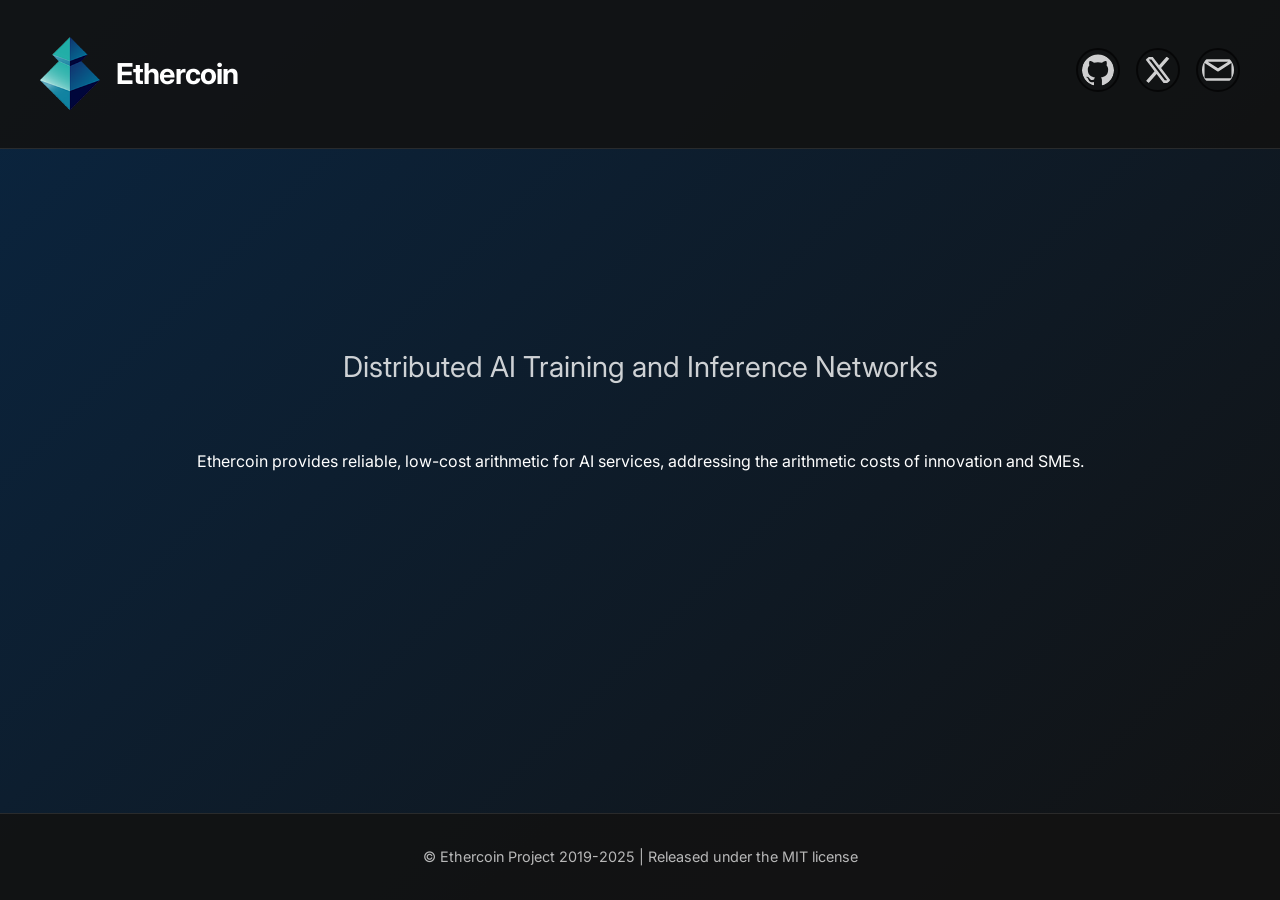
<file: index.html>
<!DOCTYPE html>
<html lang="en">
<head>
  <meta charset="UTF-8">
  <meta name="viewport" content="width=device-width, initial-scale=1.0, maximum-scale=1.0, user-scalable=no, viewport-fit=cover">
  <title>Ethercoin - Distributed AI Networks</title>
  <link rel="icon" type="image/png" href="Ethercoin_LOGO.png">
  <link rel="stylesheet" href="style.css">
  <link href="https://fonts.googleapis.com/css2?family=Inter:wght@400;500;700&display=swap" rel="stylesheet">
</head>
<body>
  <header>
    <div class="header-content">
      <a href="https://ethercoin.org" class="logo-link">
        <img src="Ethercoin_LOGO.png" alt="Ethercoin Logo" class="logo" loading="lazy">
        <h1>Ethercoin</h1>
      </a>
      <section class="social-links">
        <ul>
          <li>
            <a href="https://github.com/ethercoincom" target="_blank">
              <img src="github-icon.svg" alt="GitHub" class="social-icon" loading="lazy">
            </a>
          </li>
          <li>
            <a href="https://x.com/ethercoinorg" target="_blank">
              <img src="[data-uri]" alt="Twitter" class="social-icon" loading="lazy">
            </a>
          </li>
          <li>
            <a href="mailto:press@ethercoin.org">
              <img src="email-icon.svg" alt="Email" class="social-icon" loading="lazy">
            </a>
          </li>
        </ul>
      </section>
    </div>
  </header>

  <main>
    <section class="intro">
      <h2 class="tagline">Distributed AI Training and Inference Networks</h2>
      <p>Ethercoin provides reliable, low-cost arithmetic for AI services, addressing the arithmetic costs of innovation and SMEs.</p>
    </section>
  </main>

  <footer>
    <div class="footer-content">
      <p>© Ethercoin Project 2019-2025 | Released under the MIT license</p>
    </div>
  </footer>
</body>
</html>
</file>
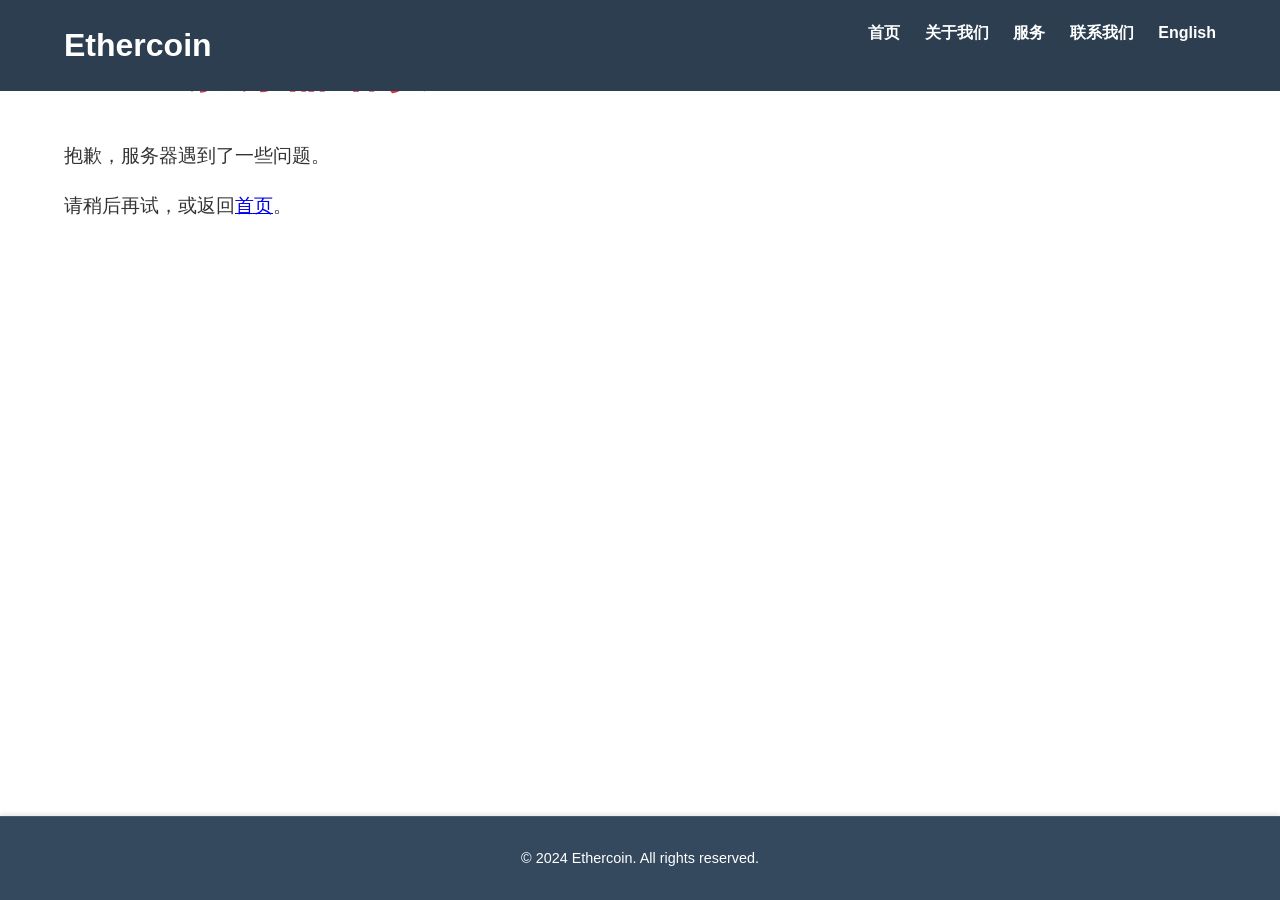
<file: 50x.html>
<!DOCTYPE html>
<html lang="zh-CN">
<head>
    <meta charset="UTF-8">
    <meta name="viewport" content="width=device-width, initial-scale=1.0">
    <title>服务器错误</title>
    <link rel="stylesheet" href="css/style.css">
</head>
<body>
    <header>
        <div class="container">
            <h1>Ethercoin</h1>
            <nav>
                <ul>
                    <li><a href="/">首页</a></li>
                    <li><a href="/about">关于我们</a></li>
                    <li><a href="/services">服务</a></li>
                    <li><a href="/contact">联系我们</a></li>
                    <li><a href="#" class="lang-switch" data-lang="en">English</a></li>
                </ul>
            </nav>
        </div>
    </header>

    <main>
        <div class="container">
            <h1 style="color: #dc3545; font-size: 3em;">500 - 服务器错误</h1>
            <p style="font-size: 1.2em;">抱歉，服务器遇到了一些问题。</p>
            <p style="font-size: 1.2em;">请稍后再试，或返回<a href="/">首页</a>。</p>
        </div>
    </main>

    <footer>
        <div class="container">
            <p>&copy; 2024 Ethercoin. All rights reserved.</p>
        </div>
    </footer>

    <script src="js/main.js"></script>
</body>
</html>
</file>
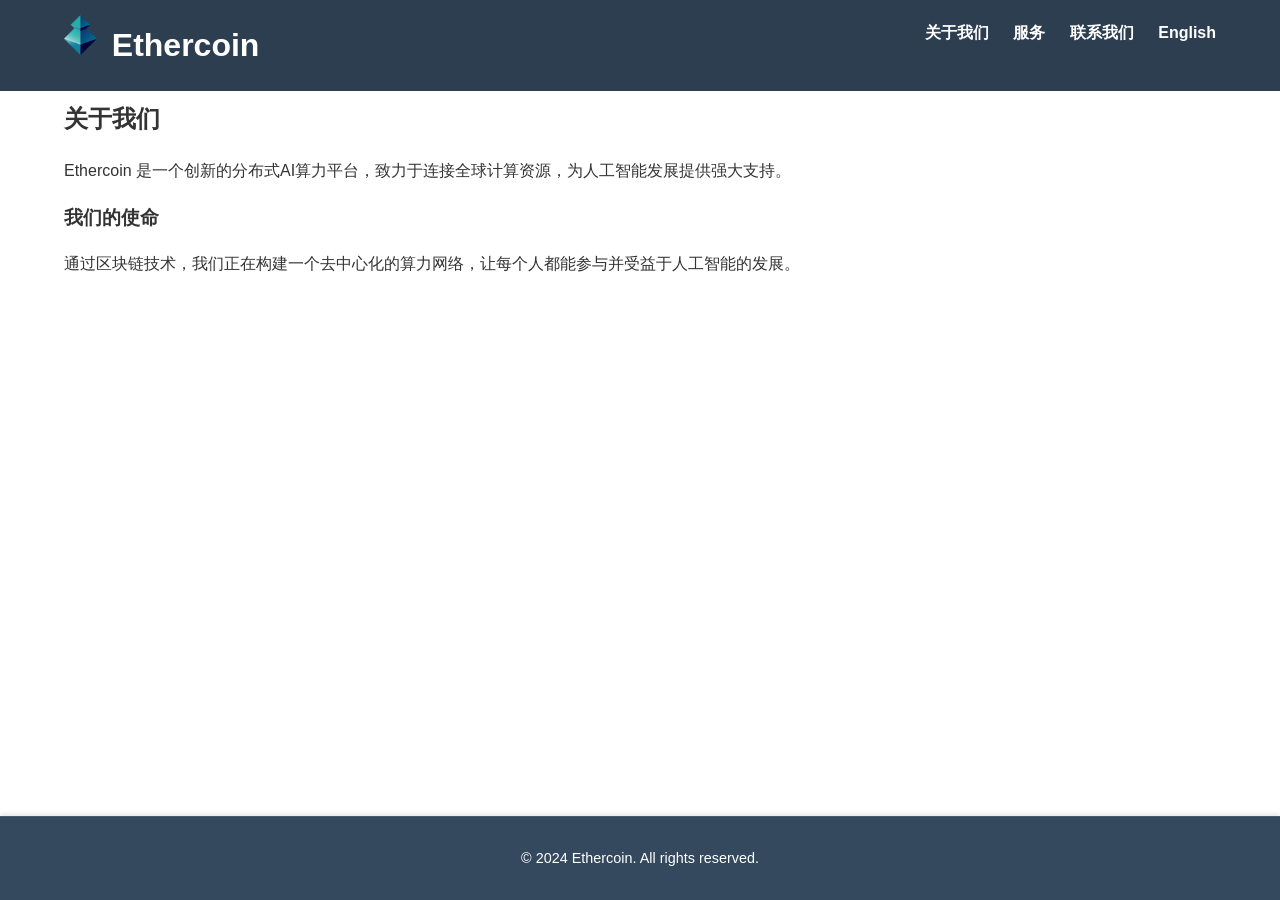
<file: about.html>
<!DOCTYPE html>
<html lang="zh-CN">
<head>
    <meta charset="UTF-8">
    <meta name="viewport" content="width=device-width, initial-scale=1.0">
    <title>关于我们 - Ethercoin</title>
    <link rel="stylesheet" href="css/style.css">
</head>
<body>
    <header>
        <div class="container">
            <img src="images/Ethercoin_LOGO.png" alt="Ethercoin Logo" class="header-logo">
            <h1><a href="index.html">Ethercoin</a></h1>
            <nav>
                <ul>
                    <li><a href="about.html">关于我们</a></li>
                    <li><a href="services.html">服务</a></li>
                    <li><a href="contact.html">联系我们</a></li>
                    <li><a href="index-en.html" class="lang-switch">English</a></li>
                </ul>
            </nav>
        </div>
    </header>

    <main>
        <section class="content-section">
            <div class="container">
                <h2>关于我们</h2>
                <p>Ethercoin 是一个创新的分布式AI算力平台，致力于连接全球计算资源，为人工智能发展提供强大支持。</p>
                
                <h3>我们的使命</h3>
                <p>通过区块链技术，我们正在构建一个去中心化的算力网络，让每个人都能参与并受益于人工智能的发展。</p>

            </div>
        </section>
    </main>

    <footer>
        <div class="container">
            <p>&copy; 2024 Ethercoin. All rights reserved.</p>
        </div>
    </footer>

    <script src="js/main.js"></script>
</body>
</html>
</file>
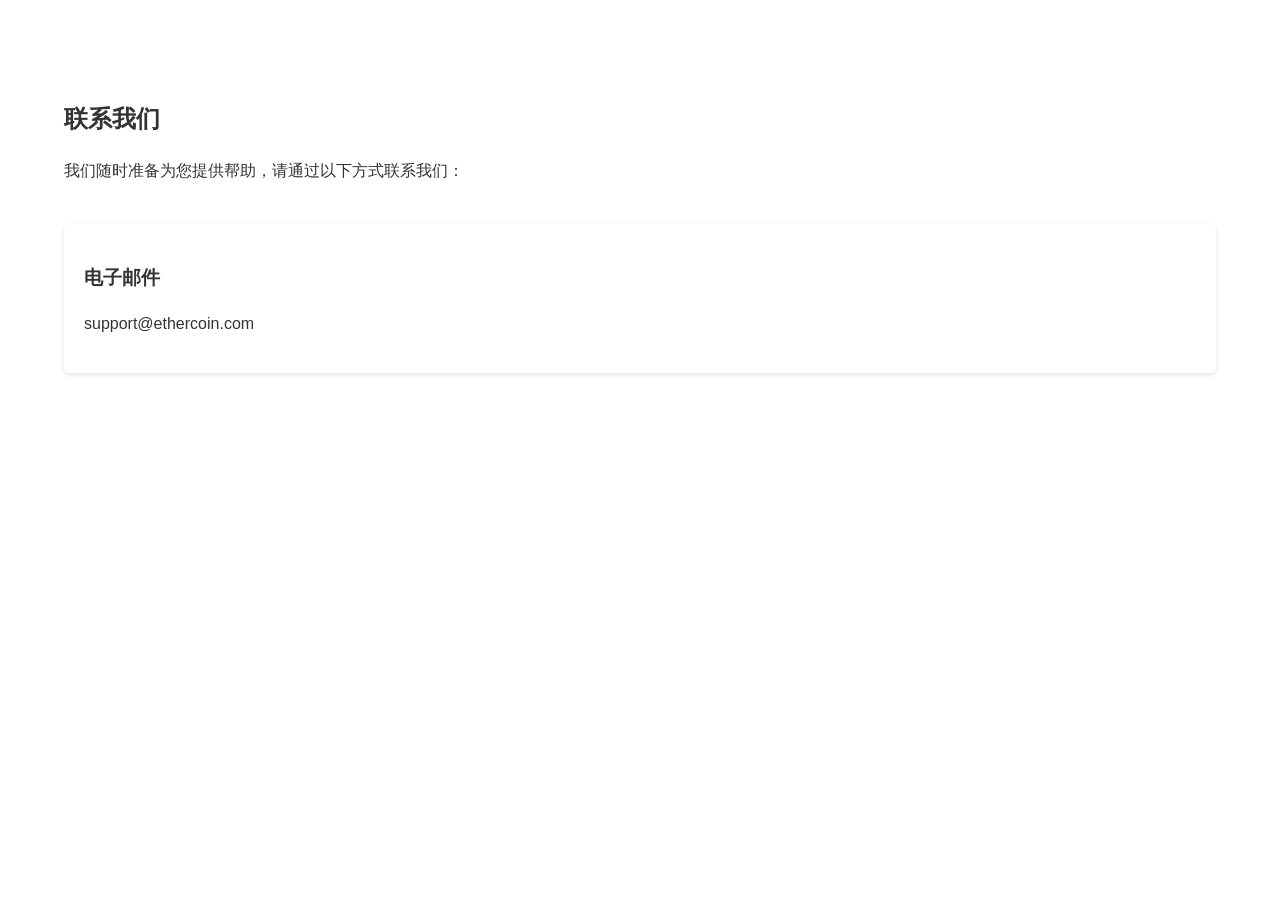
<file: contact.html>
<!DOCTYPE html>
<html lang="zh-CN">
<head>
    <meta charset="UTF-8">
    <meta name="viewport" content="width=device-width, initial-scale=1.0">
    <title>联系我们 - Ethercoin</title>
    <link rel="stylesheet" href="css/style.css">
</head>
<body>
    <main>
        <section class="content-section">
            <div class="container">
                <h2>联系我们</h2>
                <p>我们随时准备为您提供帮助，请通过以下方式联系我们：</p>
                
                <div class="contact-info">
                    <div class="contact-method">
                        <h3>电子邮件</h3>
                        <p>support@ethercoin.com</p>
                    </div>
                </div>
            </div>
        </section>
    </main>

    <script src="js/main.js"></script>
</body>
</html>
</file>
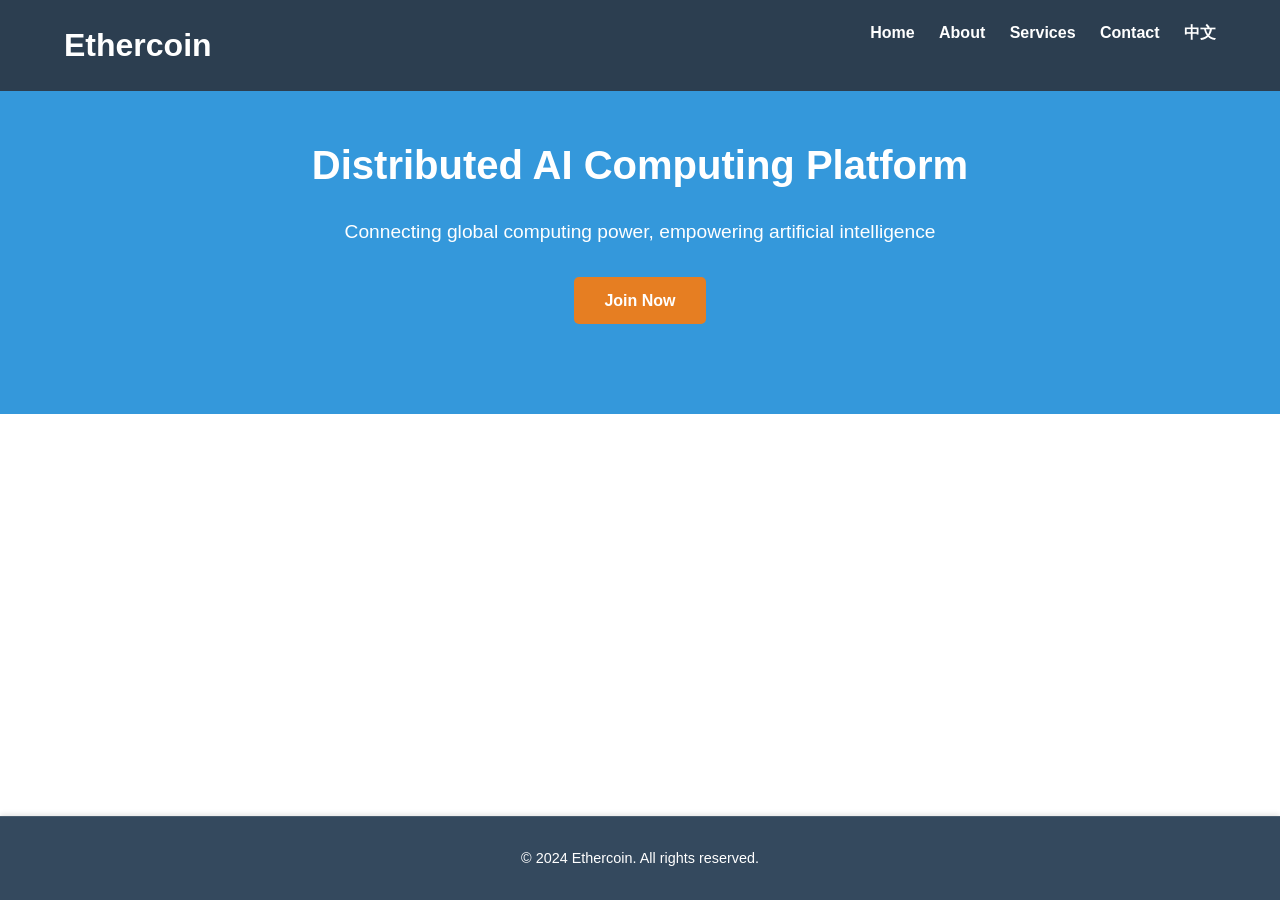
<file: index-en.html>
<!DOCTYPE html>
<html lang="en">
<head>
    <meta charset="UTF-8">
    <meta name="viewport" content="width=device-width, initial-scale=1.0">
    <title>Ethercoin - Distributed AI Computing Platform</title>
    <link rel="stylesheet" href="css/style.css">
</head>
<body>
    <header>
        <div class="container">
            <h1>Ethercoin</h1>
            <nav>
                <ul>
                    <li><a href="/">Home</a></li>
                    <li><a href="/about">About</a></li>
                    <li><a href="/services">Services</a></li>
                    <li><a href="/contact">Contact</a></li>
                    <li><a href="index.html" class="lang-switch">中文</a></li>
                </ul>
            </nav>
        </div>
    </header>

    <section class="hero">
        <div class="container">
            <h2>Distributed AI Computing Platform</h2>
            <p>Connecting global computing power, empowering artificial intelligence</p>
            <a href="/register" class="cta-button">Join Now</a>
        </div>
    </section>

    <footer>
        <div class="container">
            <p>&copy; 2024 Ethercoin. All rights reserved.</p>
        </div>
    </footer>

    <script src="js/main.js"></script>
</body>
</html>
</file>
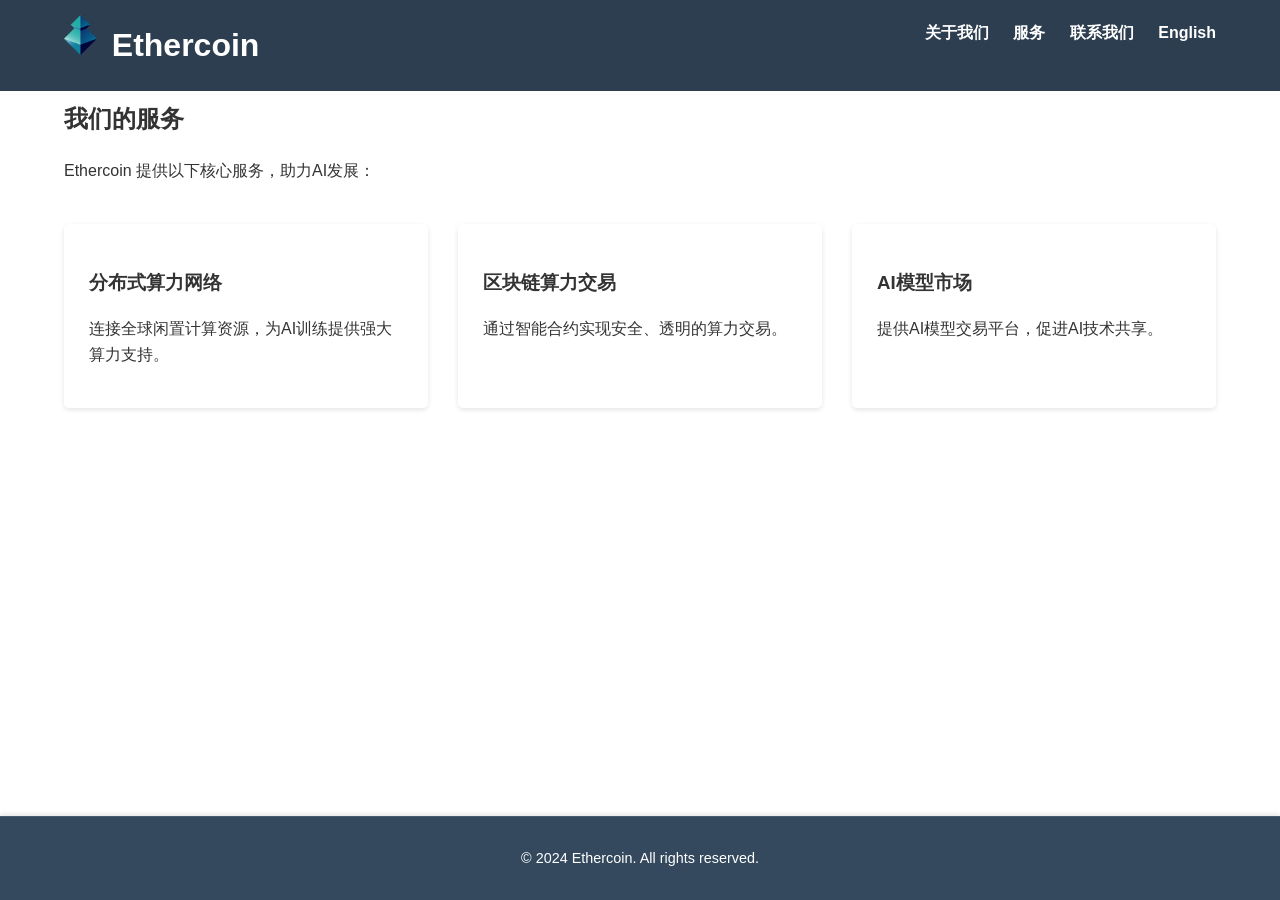
<file: services.html>
<!DOCTYPE html>
<html lang="zh-CN">
<head>
    <meta charset="UTF-8">
    <meta name="viewport" content="width=device-width, initial-scale=1.0">
    <title>服务 - Ethercoin</title>
    <link rel="stylesheet" href="css/style.css">
</head>
<body>
    <header>
        <div class="container">
            <img src="images/Ethercoin_LOGO.png" alt="Ethercoin Logo" class="header-logo">
            <h1><a href="/">Ethercoin</a></h1>
            <nav>
                <ul>
                    <li><a href="/about">关于我们</a></li>
                    <li><a href="/services">服务</a></li>
                    <li><a href="/contact">联系我们</a></li>
                    <li><a href="#" class="lang-switch" data-lang="en">English</a></li>
                </ul>
            </nav>
        </div>
    </header>

    <main>
        <section class="content-section">
            <div class="container">
                <h2>我们的服务</h2>
                <p>Ethercoin 提供以下核心服务，助力AI发展：</p>
                
                <div class="service-list">
                    <div class="service-item">
                        <h3>分布式算力网络</h3>
                        <p>连接全球闲置计算资源，为AI训练提供强大算力支持。</p>
                    </div>
                    <div class="service-item">
                        <h3>区块链算力交易</h3>
                        <p>通过智能合约实现安全、透明的算力交易。</p>
                    </div>
                    <div class="service-item">
                        <h3>AI模型市场</h3>
                        <p>提供AI模型交易平台，促进AI技术共享。</p>
                    </div>
                </div>
            </div>
        </section>
    </main>

    <footer>
        <div class="container">
            <p>&copy; 2024 Ethercoin. All rights reserved.</p>
        </div>
    </footer>

    <script src="js/main.js"></script>
</body>
</html>
</file>
<file: style.css>
/* General Styles */
body {
  font-family: 'Inter', -apple-system, BlinkMacSystemFont, sans-serif;
  line-height: 1.6;
  margin: 0;
  padding: 0;
  background: linear-gradient(135deg, #0a2540 0%, #121212 100%);
  color: #ffffff;
  min-height: 100vh;
  display: flex;
  flex-direction: column;
}

/* Header Styles */
header {
  padding: 2rem;
  background: rgba(18, 18, 18, 0.9);
  border-bottom: 1px solid rgba(255, 255, 255, 0.1);
}

.header-content {
  max-width: 1200px;
  margin: 0 auto;
  display: flex;
  align-items: center;
  justify-content: space-between;
  gap: 2rem;
}

.logo-link {
  display: flex;
  align-items: center;
  gap: 1rem;
  text-decoration: none;
  transition: opacity 0.3s ease;
}

.logo-link:hover {
  opacity: 0.8;
}

.logo {
  max-width: 60px;
  height: auto;
}

h1 {
  font-size: 1.8rem;
  font-weight: 700;
  color: #ffffff;
  margin: 0;
  letter-spacing: -0.03em;
}

.tagline {
  font-size: 1.8rem;
  color: rgba(255, 255, 255, 0.8);
  margin: 0 0 4rem 0;
  font-weight: 400;
  text-align: center;
  line-height: 1.3;
  max-width: 800px;
  margin-left: auto;
  margin-right: auto;
}

/* Main Content Styles */
main {
  max-width: 1200px;
  margin: 2rem auto;
  padding: 0 2rem;
}

.intro {
  padding: 15vh 0 2rem 0;
  margin: 2rem 0;
  text-align: center;
}

/* Social Links Styles */
.social-links {
  margin-left: auto;
  position: relative;
  z-index: 1;
}

.social-links ul {
  list-style: none;
  padding: 0;
  display: flex;
  gap: 1rem;
}

.social-icon {
  width: 32px;
  height: 32px;
  transition: all 0.2s ease;
  filter: invert(1);
  opacity: 0.8;
}

.social-icon:hover {
  opacity: 1;
  transform: scale(1.1);
  filter: invert(1) drop-shadow(0 0 4px rgba(255, 255, 255, 0.8));
}
/* General Styles */
body {
  font-family: 'Inter', -apple-system, BlinkMacSystemFont, sans-serif;
  line-height: 1.6;
  margin: 0;
  padding: 0;
  background: linear-gradient(135deg, #0a2540 0%, #121212 100%);
  color: #ffffff;
  min-height: 100vh;
  display: flex;
  flex-direction: column;
}

/* Header Styles */
header {
  padding: 2rem;
  background: rgba(18, 18, 18, 0.9);
  border-bottom: 1px solid rgba(255, 255, 255, 0.1);
}

.header-content {
  max-width: 1200px;
  margin: 0 auto;
  display: flex;
  align-items: center;
  justify-content: space-between;
  gap: 2rem;
}

.logo-link {
  display: flex;
  align-items: center;
  gap: 1rem;
  text-decoration: none;
  transition: opacity 0.3s ease;
}

.logo-link:hover {
  opacity: 0.8;
}

.logo {
  max-width: 60px;
  height: auto;
}

h1 {
  font-size: 1.8rem;
  font-weight: 700;
  color: #ffffff;
  margin: 0;
  letter-spacing: -0.03em;
}

.tagline {
  font-size: 1.8rem;
  color: rgba(255, 255, 255, 0.8);
  margin: 0 0 4rem 0;
  font-weight: 400;
  text-align: center;
  line-height: 1.3;
  max-width: 800px;
  margin-left: auto;
  margin-right: auto;
}

/* Main Content Styles */
main {
  max-width: 1200px;
  margin: 2rem auto;
  padding: 0 2rem;
}

.intro {
  padding: 15vh 0 2rem 0;
  margin: 2rem 0;
  text-align: center;
}

/* Social Links Styles */
.social-links {
  margin-left: auto;
  position: relative;
  z-index: 1;
}

.social-links ul {
  list-style: none;
  padding: 0;
  display: flex;
  gap: 1rem;
}

.social-icon {
  width: 32px;
  height: 32px;
  transition: all 0.2s ease;
  filter: invert(1);
  border: 2px solid rgba(255, 255, 255, 0.8);
  border-radius: 50%;
  padding: 4px;
}

.social-icon:hover {
  transform: scale(1.1);
  filter: brightness(1.2);
  border-color: rgba(255, 255, 255, 0.8);
  box-shadow: 0 0 8px rgba(255, 255, 255, 0.4);
  opacity: 0.8;
}

/* Footer Styles */
footer {
  padding: 2rem;
  background: rgba(18, 18, 18, 0.9);
  border-top: 1px solid rgba(255, 255, 255, 0.1);
  margin-top: auto;
}

.footer-content {
  max-width: 1200px;
  margin: 0 auto;
  text-align: center;
  color: rgba(255, 255, 255, 0.7);
  font-size: 0.9rem;
}

.footer-content p {
  margin: 0;
  line-height: 1.5;
}

/* Responsive Styles */
@media (max-width: 768px) {
  :root {
    --mobile-font-scale: 0.9;
  }

  header {
    padding: 1rem;
    position: sticky;
    top: 0;
    z-index: 1000;
  }

  .header-content {
    flex-direction: row;
    align-items: center;
    gap: 1rem;
    text-align: left;
    flex-wrap: wrap;
  }

  .logo-link {
    flex: 1;
    min-width: 200px;
  }

  .social-links {
    margin-left: 0;
  }

  h1 {
    font-size: calc(1.8rem * var(--mobile-font-scale));
  }
  
  h2 {
    font-size: calc(1.5rem * var(--mobile-font-scale));
    margin-bottom: 1.5rem;
  }

  .logo {
    max-width: 50px;
  }

  .social-links {
    margin: 0 auto;
    width: 100%;
  }

  .social-links ul {
    justify-content: center;
    gap: 2rem;
  }

  .social-icon {
    width: 40px;
    height: 40px;
    padding: 6px;
  }

  main {
    padding: 0 1rem;
  }

  .intro {
    padding: 8vh 0 2rem 0;
    margin: 1rem 0;
  }

  .tagline {
    font-size: calc(1.8rem * var(--mobile-font-scale));
    margin-bottom: 2rem;
  }

  footer {
    padding: 1rem;
    font-size: calc(0.9rem * var(--mobile-font-scale));
  }

  img {
    max-width: 100%;
    height: auto;
  }
}

/* Additional mobile-specific optimizations */
@media (max-width: 480px) {
  :root {
    --mobile-font-scale: 0.85;
  }

  .header-content {
    gap: 1rem;
  }

  .social-links ul {
    gap: 1.5rem;
  }

  .social-icon {
    width: 36px;
    height: 36px;
  }
}
</file>
<file: css/style.css>
/* 基础样式 */
body {
    font-family: 'Segoe UI', Tahoma, Geneva, Verdana, sans-serif;
    margin: 0;
    padding: 0;
    line-height: 1.6;
    color: #333;
}

.container {
    width: 90%;
    max-width: 1200px;
    margin: 0 auto;
}

/* 头部样式 */
header {
    background: #2c3e50;
    color: #fff;
    padding: 20px 0;
    position: fixed;
    width: 100%;
    top: 0;
    z-index: 1000;
    transition: all 0.3s ease;
}

.header-logo {
    float: left;
    height: 40px;
    margin-right: 15px;
    margin-top: -5px;
}

header.scrolled {
    padding: 10px 0;
    box-shadow: 0 2px 5px rgba(0,0,0,0.1);
}

header h1 {
    margin: 0;
    float: left;
}

header h1 a {
    color: inherit;
    text-decoration: none;
    transition: opacity 0.3s ease;
}

header h1 a:hover {
    opacity: 0.8;
}

nav {
    float: right;
}

nav ul {
    margin: 0;
    padding: 0;
    list-style: none;
}

nav ul li {
    display: inline-block;
    margin-left: 20px;
}

nav ul li a {
    color: #fff;
    text-decoration: none;
    font-weight: bold;
}

/* 英雄区域 */
.hero {
    background: #3498db;
    color: #fff;
    padding: 100px 0;
    text-align: center;
}

.hero h2 {
    font-size: 2.5em;
    margin-bottom: 20px;
}

.hero p {
    font-size: 1.2em;
    margin-bottom: 40px;
}

.cta-button {
    background: #e67e22;
    color: #fff;
    padding: 15px 30px;
    border-radius: 5px;
    text-decoration: none;
    font-weight: bold;
    transition: background 0.3s ease;
}

.cta-button:hover {
    background: #d35400;
}

/* 内容区域样式 */
.content-section {
    padding: 80px 0;
}

.team-grid {
    display: grid;
    grid-template-columns: repeat(auto-fit, minmax(250px, 1fr));
    gap: 30px;
    margin-top: 30px;
}

.team-member {
    background: #fff;
    padding: 20px;
    border-radius: 5px;
    box-shadow: 0 2px 5px rgba(0,0,0,0.1);
    color: #333;
}

.service-list {
    display: grid;
    grid-template-columns: repeat(auto-fit, minmax(300px, 1fr));
    gap: 30px;
    margin-top: 40px;
}

.service-item {
    background: #fff;
    padding: 25px;
    border-radius: 5px;
    box-shadow: 0 2px 5px rgba(0,0,0,0.1);
    color: #333;
}

.contact-info {
    display: grid;
    grid-template-columns: repeat(auto-fit, minmax(200px, 1fr));
    gap: 30px;
    margin: 40px 0;
}

.contact-method {
    background: #fff;
    padding: 20px;
    border-radius: 5px;
    box-shadow: 0 2px 5px rgba(0,0,0,0.1);
    color: #333;
}

.contact-form {
    max-width: 600px;
    margin: 40px auto 0;
}

.form-group {
    margin-bottom: 20px;
}

.form-group label {
    display: block;
    margin-bottom: 5px;
    color: #333;
}

.form-group input,
.form-group textarea {
    width: 100%;
    padding: 10px;
    border: 1px solid #ddd;
    border-radius: 4px;
}

/* 页脚样式 */
html, body {
    height: 100%;
    min-height: 100vh;
}

body {
    display: flex;
    flex-direction: column;
}

main {
    flex: 1;
    min-height: calc(100vh - 200px); /* 确保内容区域最小高度 */
}

footer {
    background: #34495e;
    color: #fff;
    text-align: center;
    padding: 30px 0;
    margin-top: auto;
    width: 100%;
    border-top: 1px solid rgba(255,255,255,0.1);
    box-shadow: 0 -2px 5px rgba(0,0,0,0.1);
}

@media (max-width: 768px) {
    footer {
        padding: 20px 0;
    }
}

footer .container {
    max-width: 1200px;
    margin: 0 auto;
    padding: 0 20px;
}

footer p {
    margin: 0;
    font-size: 0.9em;
}
</file>
